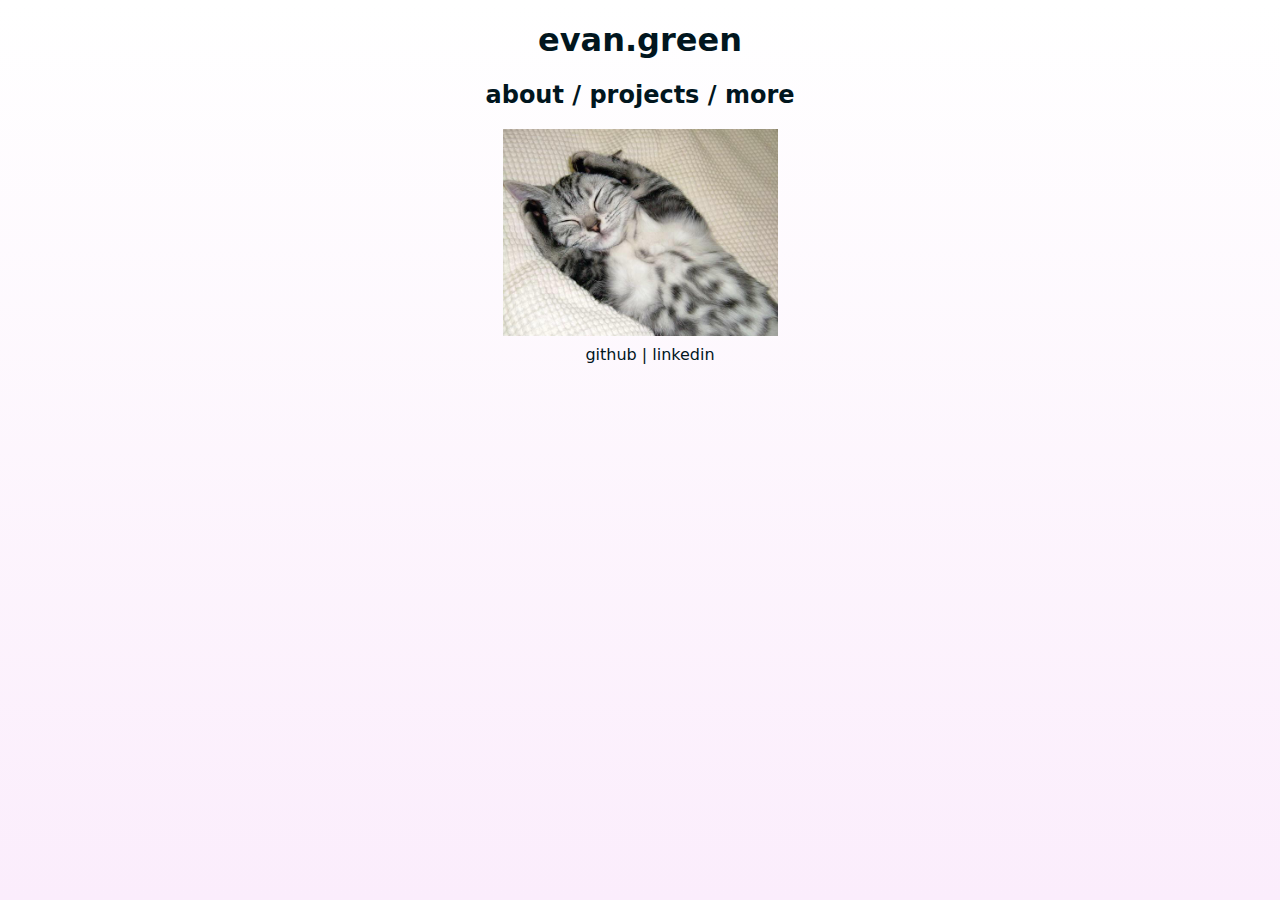
<file: index.html>
<!DOCTYPE html>

<html lang="en">
    <head>
        <meta charset="utf-8">
        <title>home | evan.green</title>
        <link rel="stylesheet" href="styles/styles.css">
    </head>

    <body>
        <div class="landingPage">
            <div class="page-title">
                <h1>evan.green</h1>
            </div>
            <h2><a href="about.html">about</a> / <a href="projects.html">projects</a> / <a href=""> more</a></h2>
            <img class="catButton" src="images/cat.jpg" onclick="location.href='https://botsin.space/@gaycats'">
        </div>

    <footer>
        <p><a href="https://github.com/evandgreen">github</a>  |  <a href="https://www.linkedin.com/in/evandgreen/">linkedin  </a></p>
    </footer>

    </body>
    
</html>
</file>
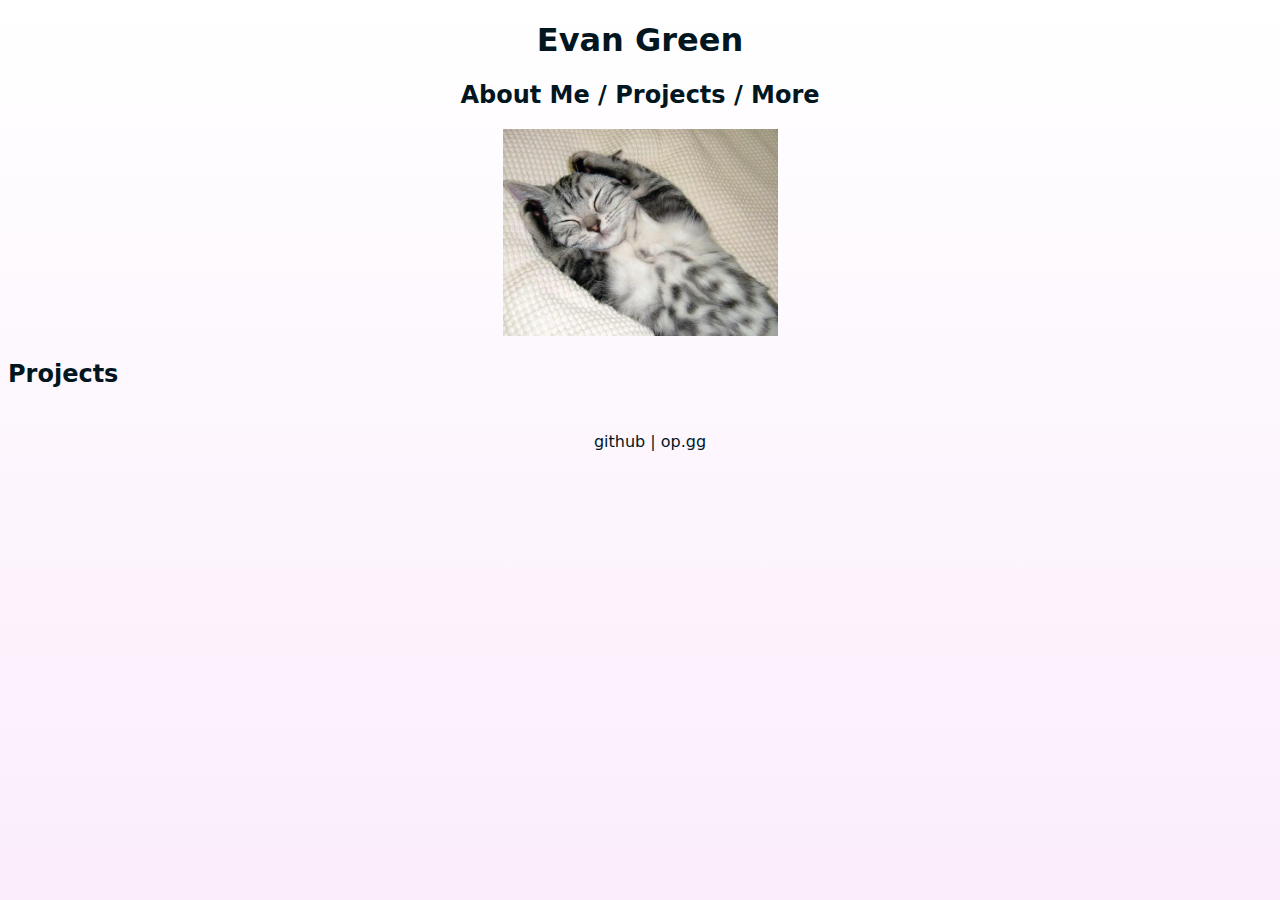
<file: docs/index.html>
<!DOCTYPE html>

<html lang="en">
    <head>
        <meta charset="utf-8">
        <title>Home | Evan Green</title>
        <link rel="stylesheet" href="../styles/styles.css">
    </head>

    <div class="landingPage">
        <h1>Evan Green</h1>
        <h2><a href="about.html">About Me</a> / <a href="projects.html">Projects</a> / <a href=""> More</a></h2>
        <img class="catButton" src="../images/cat.jpg" onclick="location.href='https://botsin.space/@gaycats'">
    </div>

    <div class="myProjects">
        <h2>Projects</h2>
        <br/>

    </div>

    <footer>
        <p><a href="https://github.com/evandgreen">github</a>  |  <a href="https://www.op.gg/summoners/na/itwillgetbetter">op.gg  </a></p>
    </footer>
    
</html>
</file>
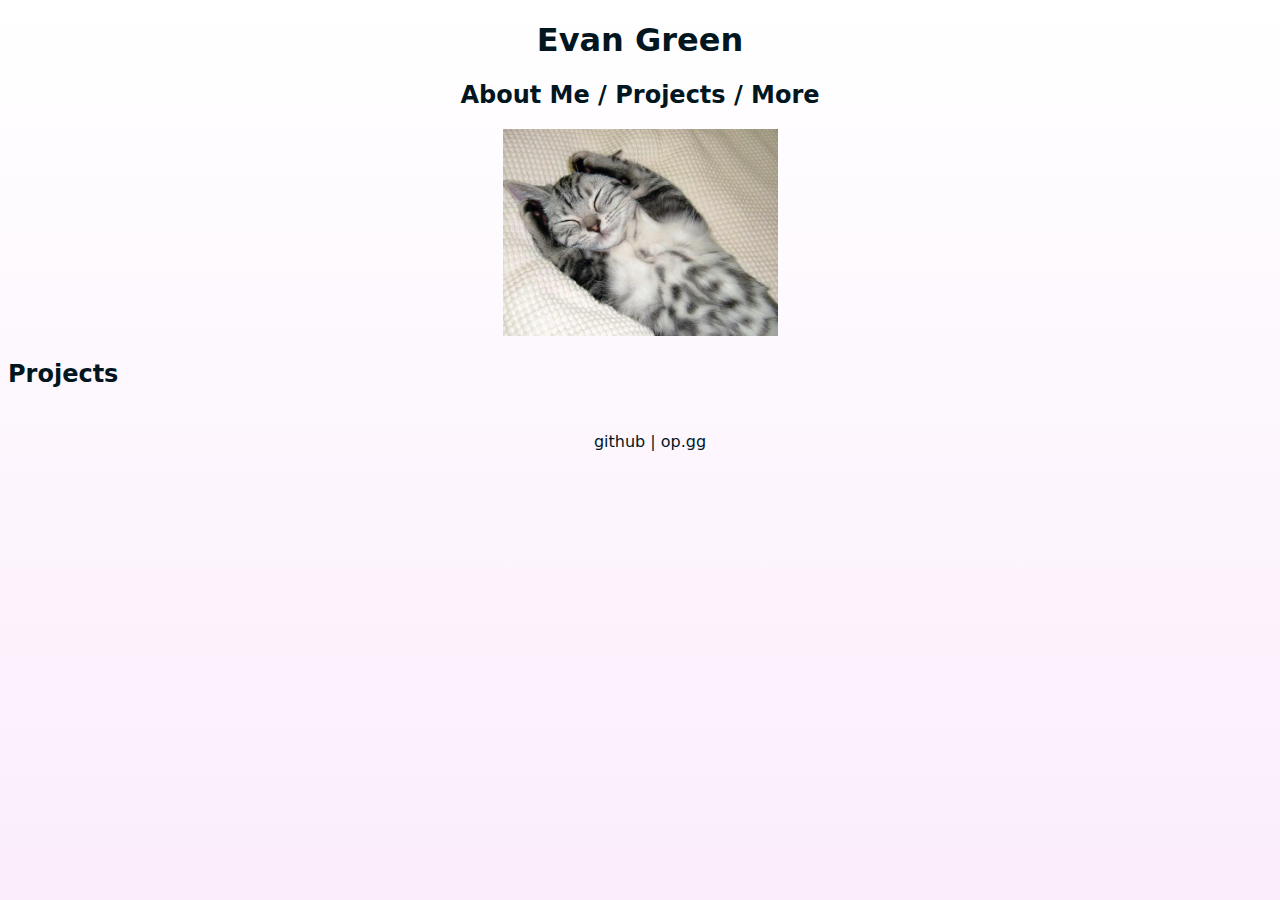
<file: pages/index.html>
<!DOCTYPE html>

<html lang="en">
    <head>
        <meta charset="utf-8">
        <title>Home | Evan Green</title>
        <link rel="stylesheet" href="../styles/styles.css">
    </head>

    <div class="landingPage">
        <h1>Evan Green</h1>
        <h2><a href="../pages/about.html">About Me</a> / <a href="../pages/projects.html">Projects</a> / <a href=""> More</a></h2>
        <img class="catButton" src="../images/cat.jpg" onclick="location.href='https://botsin.space/@gaycats'">
    </div>

    <div class="myProjects">
        <h2>Projects</h2>
        <br/>

    </div>

    <footer>
        <p><a href="https://github.com/evandgreen">github</a>  |  <a href="https://www.op.gg/summoners/na/itwillgetbetter">op.gg  </a></p>
    </footer>
    
</html>
</file>
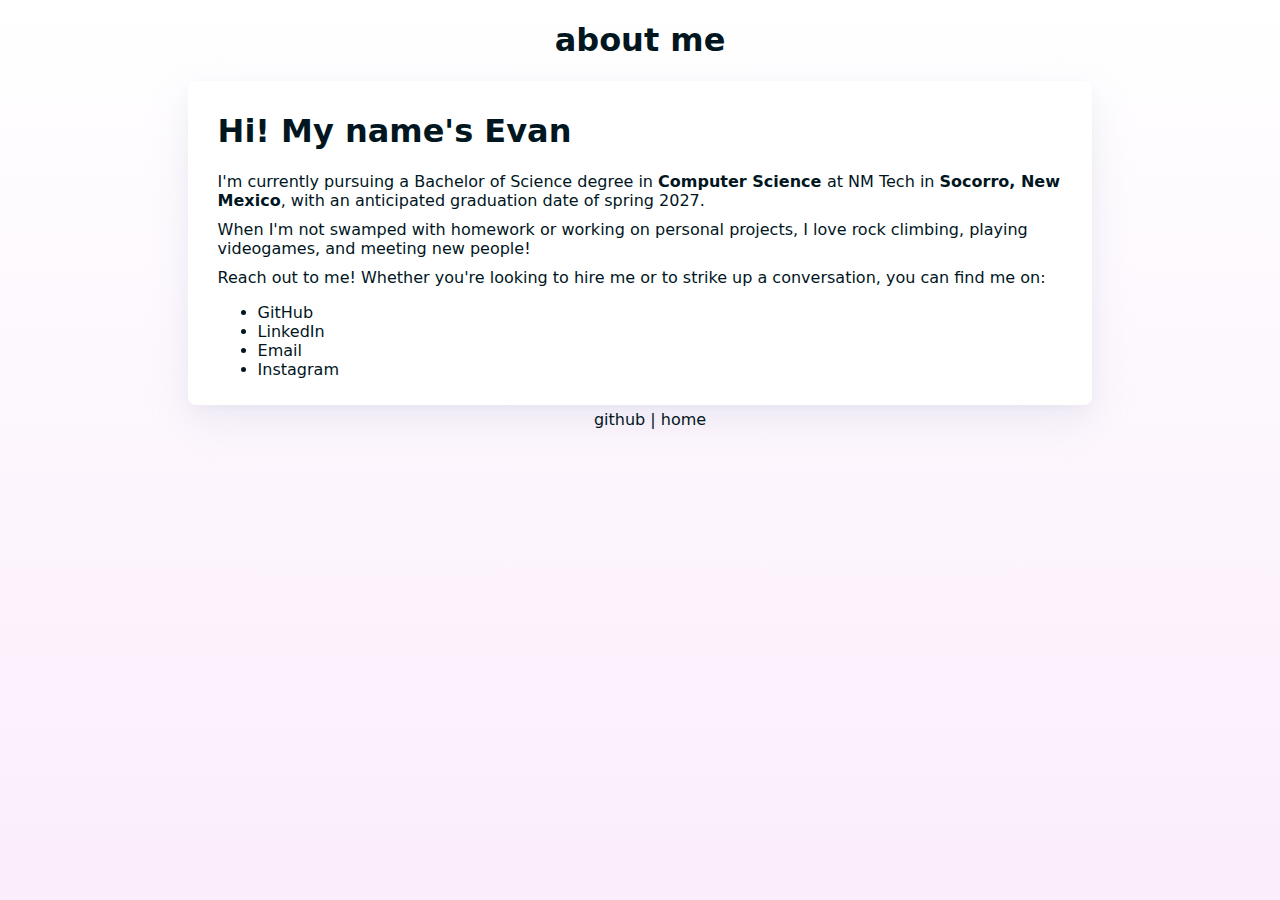
<file: about.html>
<!DOCTYPE html>

<html lang="en">
    <head>
        <meta charset="utf-8">
        <title>about me | evan.green</title>
        <link rel="stylesheet" href="styles/styles.css">
    </head>
    
    <body>

        <div class="page-title">
            <h1>about me</h1>
        </div>
    
        <div class="about-me-blurb"> 
            <div class="hero-text">
                <h1>Hi! My name's Evan</h1> 
            </div>
            <p>I'm currently pursuing a Bachelor of Science degree in <b> Computer Science </b> at NM Tech in <b> Socorro, New Mexico</b>, with an anticipated graduation date of spring 2027.</p>
            <p>When I'm not swamped with homework or working on personal projects, I love rock climbing, playing videogames, and meeting new people!</p>
            <p>Reach out to me! Whether you're looking to hire me or to strike up a conversation, you can find me on:</p>
            <ul>
                <li><a href="https://github.com/evandgreen">GitHub</a></li>
                <li><a href="https://www.linkedin.com/in/evandgreen/">LinkedIn</a></li>
                <li><a href="mailto:evan.daniel.green@gmail.com">Email</a></li>
                <li><a href="https://instagram.com/evan2410223">Instagram</a></li>
            </ul>
        </div>
        
        <footer>
            <p><a href="https://github.com/evandgreen">github</a>  |  <a href="index.html">home</a></p>
        </footer>

    </body>
</html>
</file>
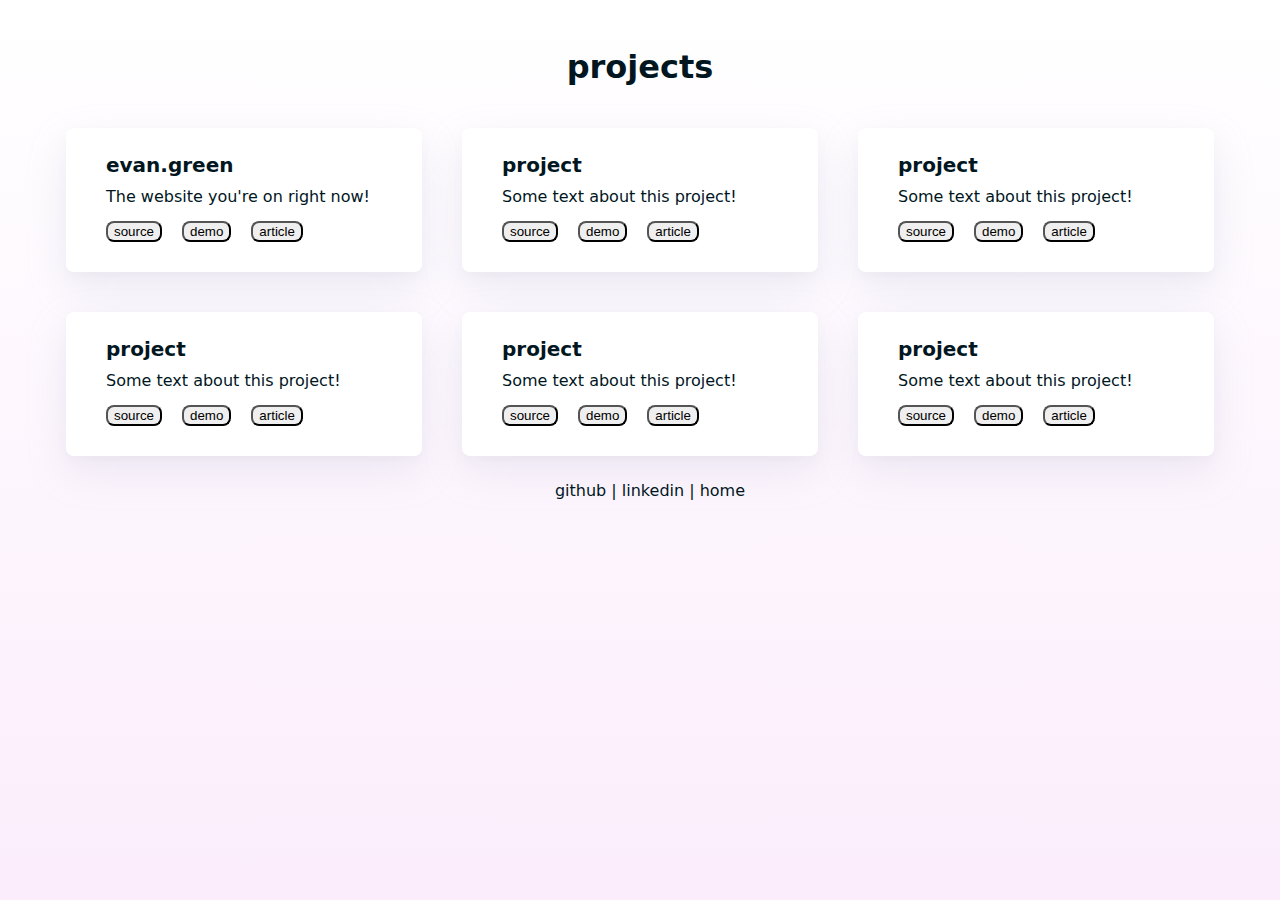
<file: projects.html>
<!DOCTYPE html>

<html lang="en">
    <head>
        <meta charset="utf-8">
        <title>projects | evan.green</title>
        <link rel="stylesheet" href="styles/styles.css">                 
    </head>

    <body>

        <br>
        <div class="page-title">
            <h1>projects</h>
        </div>

        <div class="proj-container">
            <div class="proj">     
                <div class="proj-title">
                    <p><b>evan.green</b></p>
                </div>
                <p>The website you're on right now!</p>
                <div class="btn-container">
                    <button class="btn" onclick="location.href='https://www.github.com/evandgreen/'" type="button">source</button>
                    <button class="btn" onclick="location.href='https://evandgreen.github.io/evan.green'" type="button">demo</button>
                    <button class="btn" onclick="location.href='https://evan.green/'" type="button">article</button>
                </div>
            </div>
            <div class="proj">
                <div class="proj-title">
                    <p><b>project</b></p>
                </div>
                <p>Some text about this project!</p>
                <div class="btn-container">
                    <button class="btn" onclick="location.href='https://www.github.com/evandgreen/'" type="button">source</button>
                    <button class="btn" onclick="location.href='https://evandgreen.github.io/evan.green'" type="button">demo</button>
                    <button class="btn" onclick="location.href='https://evan.green/'" type="button">article</button>
                </div>
            </div>
            <div class="proj">
                <div class="proj-title">
                    <p><b>project</b></p>
                </div>
                <p>Some text about this project!</p>
                <div class="btn-container">
                    <button class="btn" onclick="location.href='https://www.github.com/evandgreen/'" type="button">source</button>
                    <button class="btn" onclick="location.href='https://evandgreen.github.io/evan.green'" type="button">demo</button>
                    <button class="btn" onclick="location.href='https://evan.green/'" type="button">article</button>
                </div>
            </div>
        </div>

        <div class="proj-container">
            <div class="proj">
                <div class="proj-title">
                    <p><b>project</b></p>
                </div>
                <p>Some text about this project!</p>
                <div class="btn-container">
                    <button class="btn" onclick="location.href='https://www.github.com/evandgreen/'" type="button">source</button>
                    <button class="btn" onclick="location.href='https://evandgreen.github.io/evan.green'" type="button">demo</button>
                    <button class="btn" onclick="location.href='https://evan.green/'" type="button">article</button>
                </div>
            </div>
            <div class="proj">
                <div class="proj-title">
                    <p><b>project</b></p>
                </div>
                <p>Some text about this project!</p>
                <div class="btn-container">
                    <button class="btn" onclick="location.href='https://www.github.com/evandgreen/'" type="button">source</button>
                    <button class="btn" onclick="location.href='https://evandgreen.github.io/evan.green'" type="button">demo</button>
                    <button class="btn" onclick="location.href='https://evan.green/'" type="button">article</button>
                </div>
            </div>
            <div class="proj">
                <div class="proj-title">
                    <p><b>project</b></p>
                </div>
                <p>Some text about this project!</p>
                <div class="btn-container">
                    <button class="btn" onclick="location.href='https://www.github.com/evandgreen/'" type="button">source</button>
                    <button class="btn" onclick="location.href='https://evandgreen.github.io/evan.green'" type="button">demo</button>
                    <button class="btn" onclick="location.href='https://evan.green/'" type="button">article</button>
                </div>
            </div>
        </div>

        <footer>
            <p><a href="https://github.com/evandgreen">github</a>  |  <a href="https://www.linkedin.com/in/evandgreen/">linkedin</a>  |  <a href="index.html">home</a></p>
        </footer>

    </body>
</html>
</file>
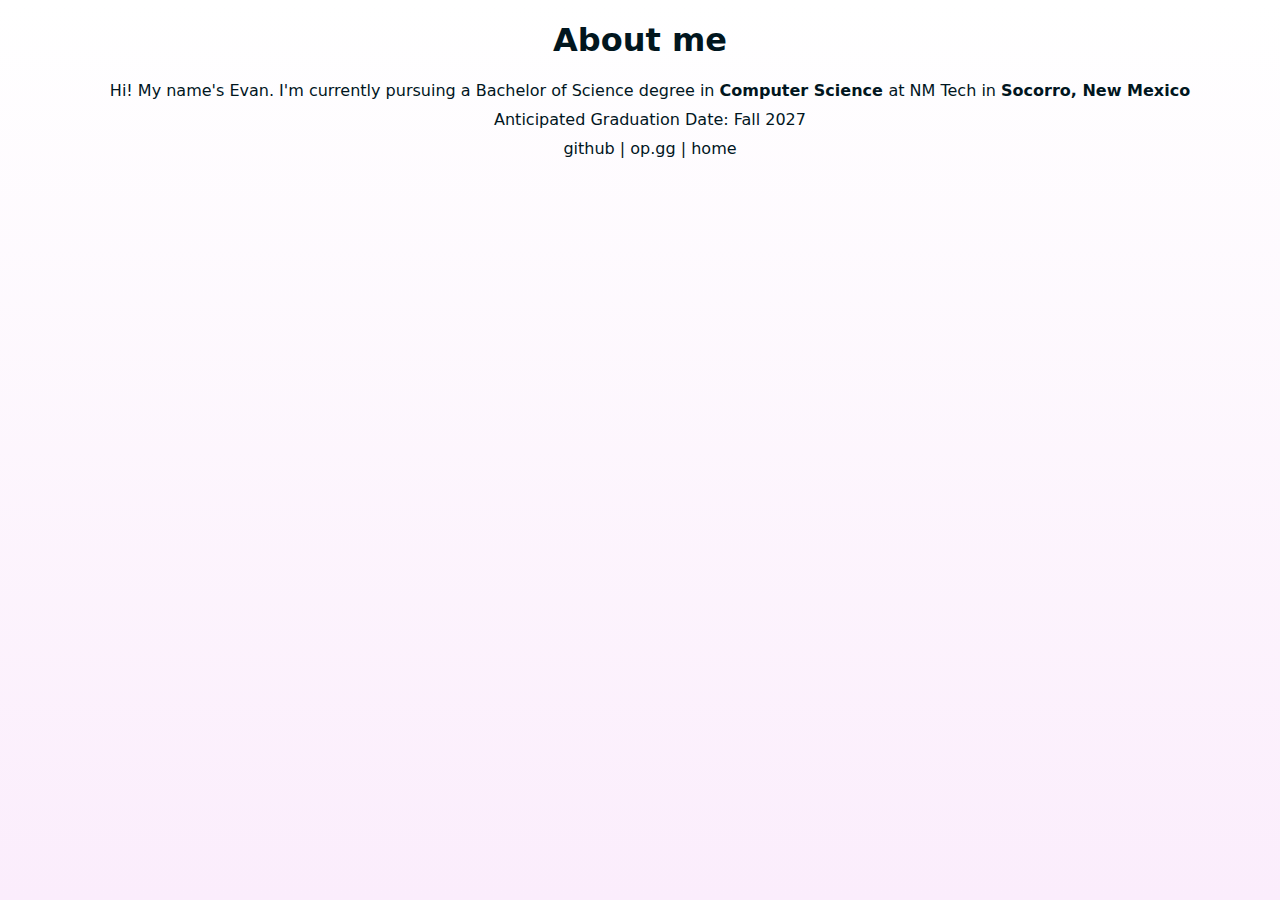
<file: docs/about.html>
<!DOCTYPE html>

<html lang="en">
    <head>
        <meta charset="utf-8">
        <title>About me | Evan Green</title>
        <link rel="stylesheet" href="../styles/styles.css">
        <style>
            body {
                text-align: center;
            }
        </style>
    </head>

    <body>
        <h1>About me</h1>
            <p>Hi! My name's Evan. I'm currently pursuing a Bachelor of Science degree in <b> Computer Science </b> at NM Tech in <b> Socorro, New Mexico</b></p>
            <p>Anticipated Graduation Date: Fall 2027</p>
    </body>
        
    <footer>
        <p><a href="https://github.com/evandgreen">github</a>  |  <a href="https://www.op.gg/summoners/na/itwillgetbetter">op.gg</a>  |  <a href="index.html">home</a></p>
    </footer>
</html>
</file>
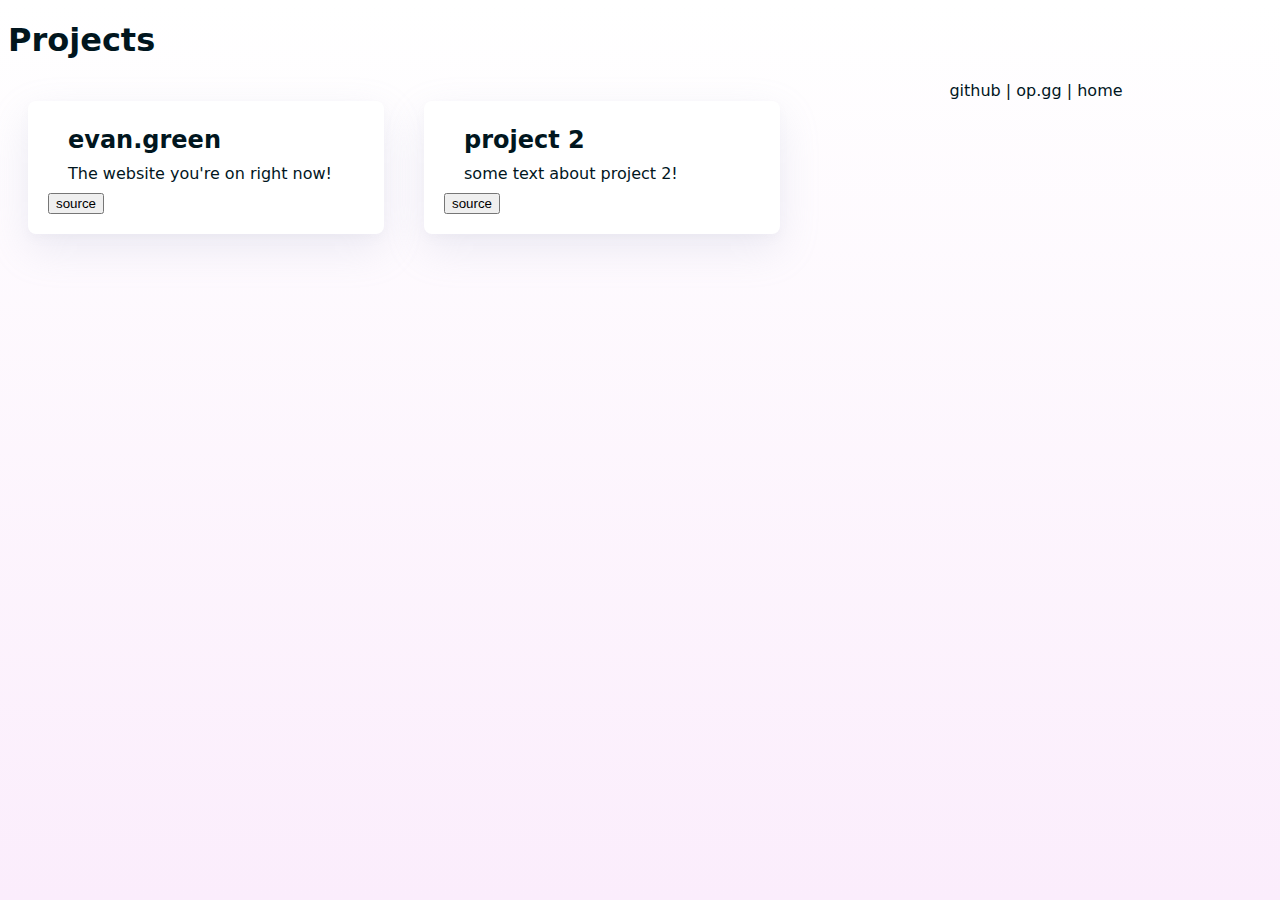
<file: docs/projects.html>
<!DOCTYPE html>

<html lang="en">
    <head>
        <meta charset="utf-8">
        <title>Projects | Evan Green</title>
        <link rel="stylesheet" href="../styles/styles.css">                 
    </head>

    <body>
        <h1>Projects</h1>
        
        <div class="proj">     
            <h2>evan.green</h2>
            <p>The website you're on right now!</p>
            <button class="btnToSource" onclick="location.href='https://www.github.com/evandgreen/evan.green'" type="button"> source</button>
        </div>
        <div class="proj">
            <h2>project 2</h2>
            <p>some text about project 2!</p>
            <button class="btnToSource" onclick="location.href='https://www.github.com/evandgreen/'" type="button">source</button>
        </div>
    </body>

    <footer>
        <p><a href="https://github.com/evandgreen">github</a>  |  <a href="https://www.op.gg/summoners/na/itwillgetbetter">op.gg</a>  |  <a href="index.html">home</a></p>
    </footer>
</html>
</file>
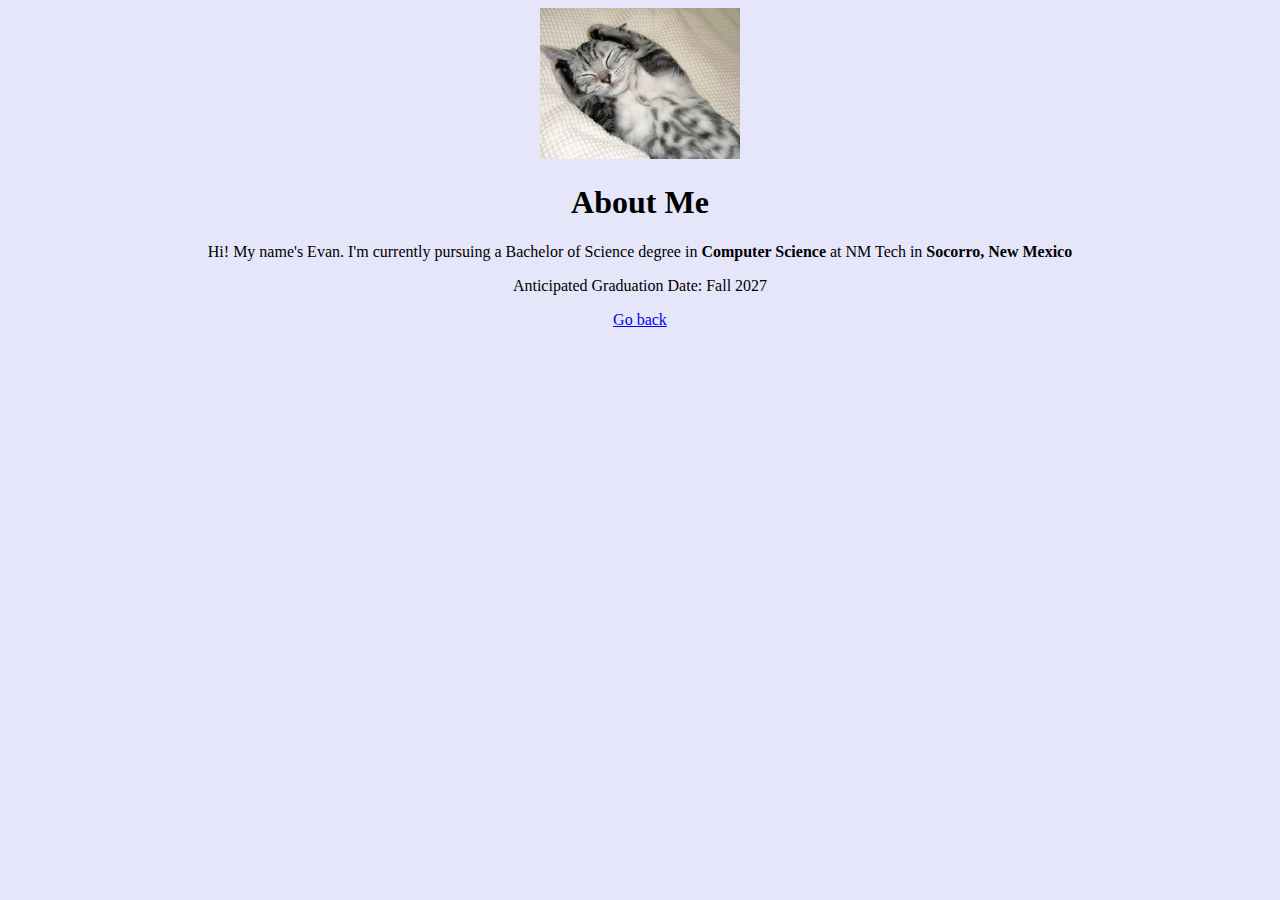
<file: pages/about.html>
<!DOCTYPE html>

<html lang="en">
    <head>
        <meta charset="utf-8">
        <title>About Me | Evan Green</title>
        <link rel="stylesheet" href="../styles.css">
    </head>

    <body>
        <img src="../images/cat.jpg">

        <h1>About Me</h1>
            <p>Hi! My name's Evan. I'm currently pursuing a Bachelor of Science degree in <b> Computer Science </b> at NM Tech in <b> Socorro, New Mexico</b></p>
            <p>Anticipated Graduation Date: Fall 2027</p>
            <p><a href="../index.html">Go back</a></p>
    </body>
</html>
</file>
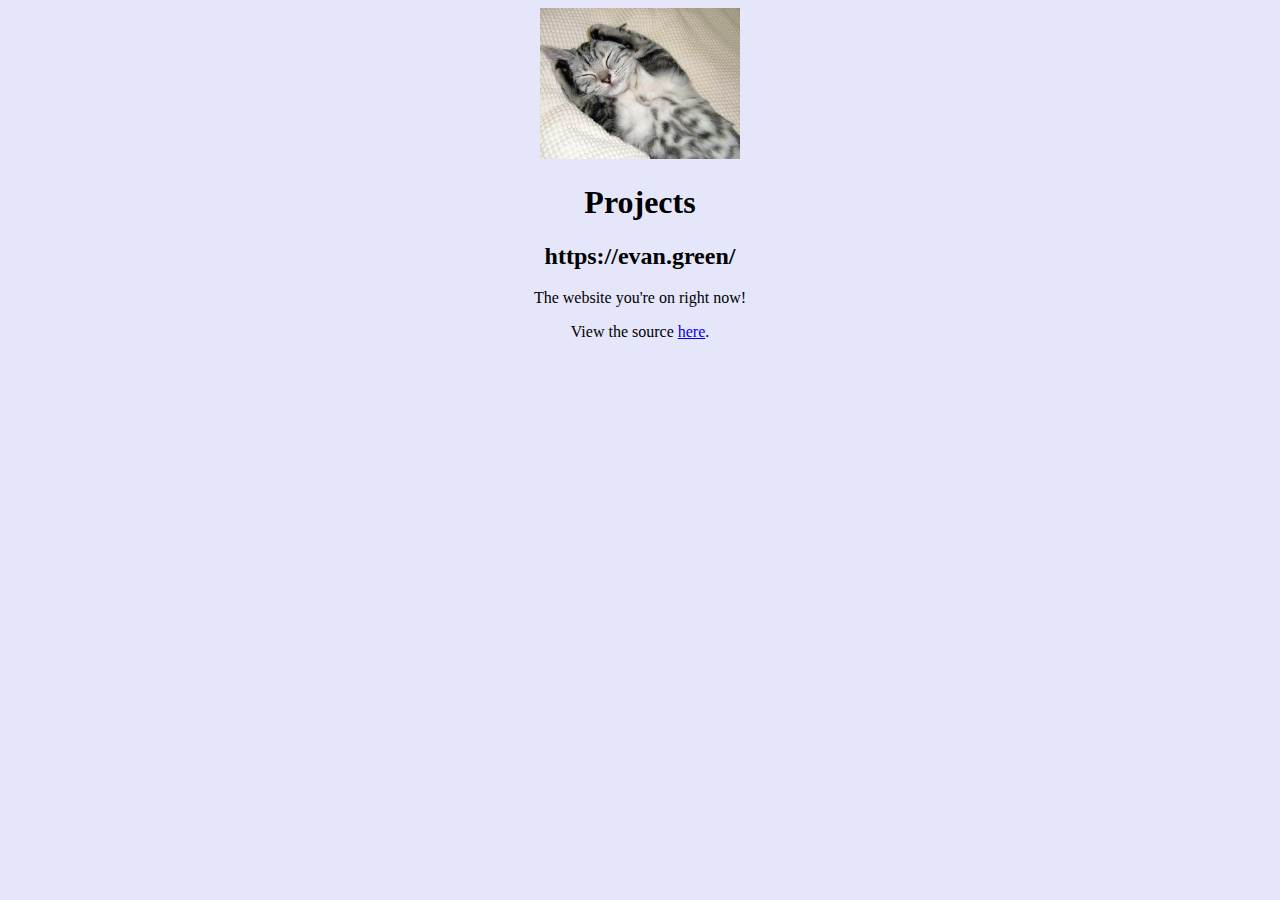
<file: pages/projects.html>
<!DOCTYPE html>

<html lang="en">
    <head>
        <meta charset="utf-8">
        <title>Projects | Evan Green</title>
        <link rel="stylesheet" href="../styles.css">
    </head>

    <body>
        <img src="../images/cat.jpg" alt="cat from @gayocats on twitter">

        <h1>Projects</h1>
            <h2>https://evan.green/</h2>
            <p>The website you're on right now!</p>
            <p>View the source <a href="https://github.com/evandgreen/evan.green">here</a>.</p>
    </body>
</html>
</file>
<file: styles/styles.css>
html {
    color: #01161E;
    text-decoration-color: #01161E;
    background-color: #FFFFFF;
    background-image: linear-gradient(#FFFFFF, #FBEDFC);
    height: 100vh;
    font-family: system-ui, -apple-system, BlinkMacSystemFont, 'Segoe UI', Roboto, Oxygen, Ubuntu, Cantarell, 'Open Sans', 'Helvetica Neue', sans-serif;
    margin: 0;
}   

a {
    text-decoration: none;
    color:#01161E;
}

a:hover {
    text-decoration: underline wavy;
}

.page-title, 
footer {
    text-align: center;
}

.proj,
.about-me-blurb {
    background-color: #FFFFFF;
    box-shadow: 0 5px 10px rgba(154,160,185,.05), 0 15px 40px rgba(166,173,201,.2);
}

.proj-container {
    justify-content: center;
    display: flex;
    flex-wrap: wrap;
}

.proj {
    width: 25%;
    float: left;
    border-radius: 8px;
    padding: 20px;
    margin: 20px;
}   


.proj > h2, 
p, 
.btn {
    margin-left: 20px;
    margin-top: 5px;
    margin-bottom: 10px;
}

.proj-title {
    font-size: 20px;
}

.about-me-blurb {
    border-radius: 8px;
    padding: 10px;
    width: 70%;
    margin: 0 auto;
}

.hero-text {
    text-align: left;
    margin-left: 20px;
}

.about-me-blurb > p {
    text-align: left;
    margin-left: 20px;
    margin-right: 20px;
}

.about-me-blurb > ul {
    margin-left: 20px;
}

.about-me-blurb > li {
    display: inline-block;
    margin: 0 30px;
}

.landingPage {
    text-align: center;
}

.btn {
    border-radius: 8px;
    cursor:pointer;
}

.btn-container {
    display: flex;
    justify-content: left;
    flex-wrap: wrap;
}

.catButton {
    height: auto;
    width: 275px;
}

.catButton:hover {
    cursor:pointer;
}

main {
    width: min(65ch, 100% - 4rem);
    margin-inline: auto;
}
</file>
<file: styles.css>
body {
    background-color: lavender;
    text-align: center;
}

img {
    height: auto;
    width: 200px;
}
</file>
